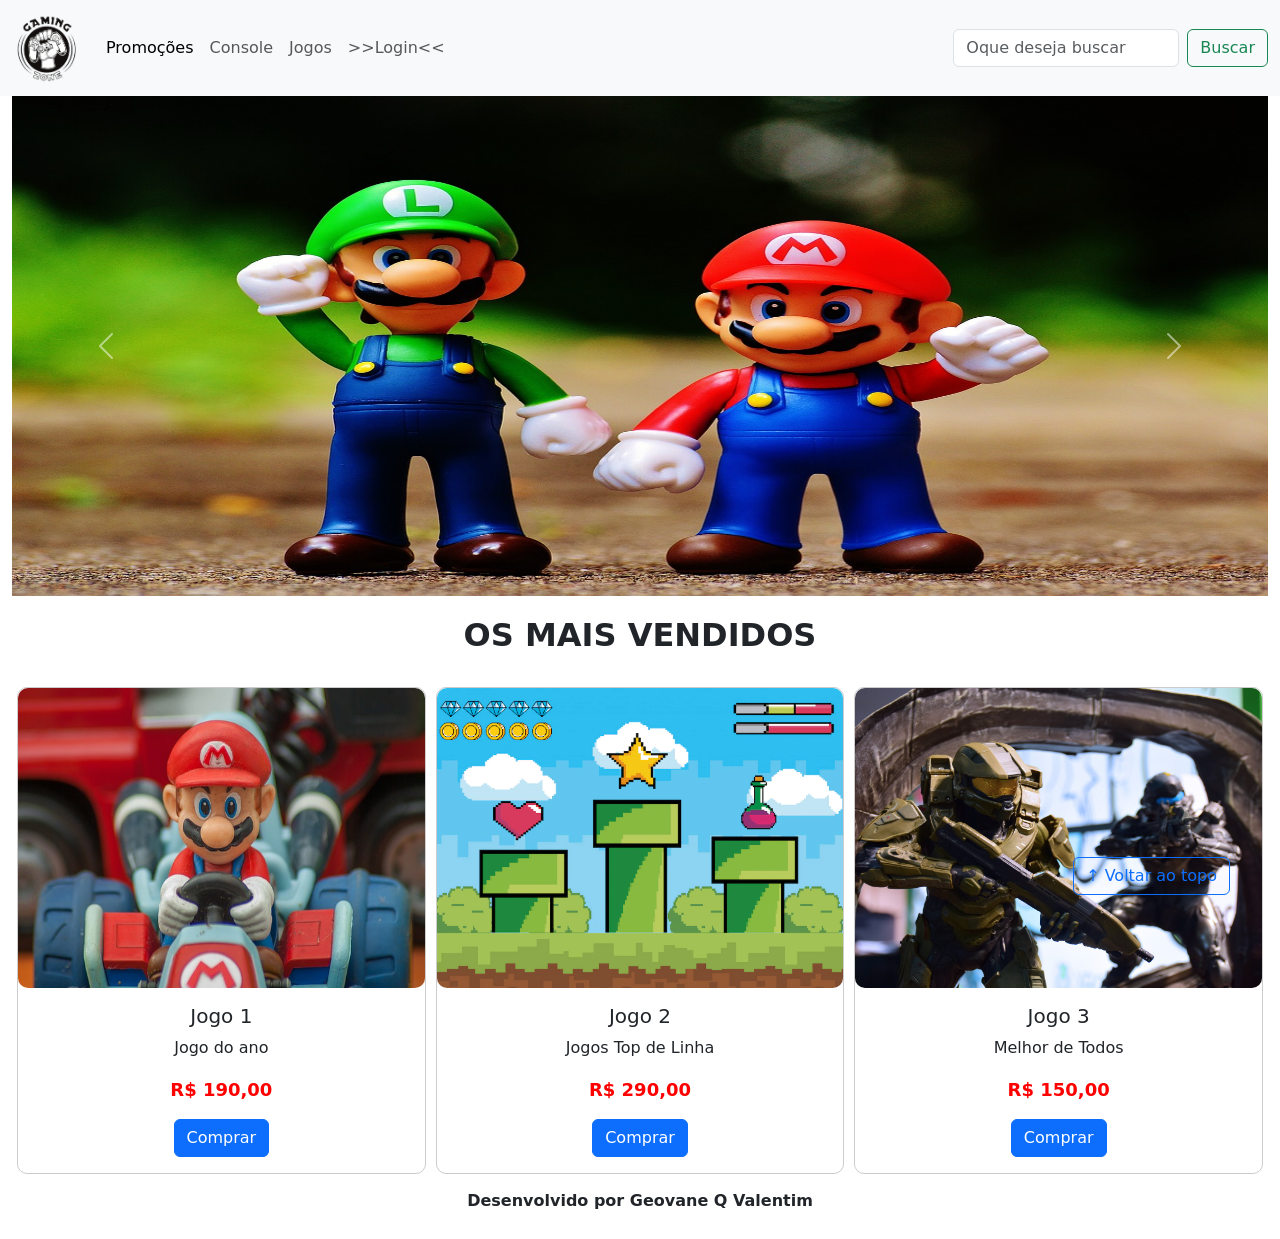
<file: index.html>
<!DOCTYPE html>
<html lang="pt-br">

<head>
  <meta charset="UTF-8">
  <meta http-equiv="X-UA-Compatible" content="IE=edge">
  <meta name="viewport" content="width=device-width, initial-scale=1.0">
  <title>LH Games</title>

  <link href="https://cdn.jsdelivr.net/npm/bootstrap@5.2.2/dist/css/bootstrap.min.css" rel="stylesheet"
    integrity="sha384-Zenh87qX5JnK2Jl0vWa8Ck2rdkQ2Bzep5IDxbcnCeuOxjzrPF/et3URy9Bv1WTRi" crossorigin="anonymous">

  <link rel="stylesheet" href="css/estilo.css">



</head>

<body>
  <header>
    <nav class="navbar navbar-expand-lg bg-body-tertiary">
      <div class="container-fluid">
        <a class="navbar-brand" href="index.html"><img src="img/logo.png" alt="logotipo"></a>
        <button class="navbar-toggler" type="button" data-bs-toggle="collapse" data-bs-target="#navbarSupportedContent" aria-controls="navbarSupportedContent" aria-expanded="false" aria-label="Toggle navigation">
          <span class="navbar-toggler-icon"></span>
        </button>
        <div class="collapse navbar-collapse" id="navbarSupportedContent">
          <ul class="navbar-nav me-auto mb-2 mb-lg-0">
            <li class="nav-item">
              <a class="nav-link active" aria-current="page" href="#">Promoções</a>
            </li>
            <li class="nav-item">
              <a class="nav-link" href="#">Console</a>
            </li>
            <li class="nav-item">
              <a class="nav-link" href="#">Jogos</a>
            </li>
            <li class="nav-item">
              <a class="nav-link" href="login.html">>>Login<<</a>
            </li>
          </ul>
          <form class="d-flex" role="search">
            <input class="form-control me-2" type="search" placeholder="Oque deseja buscar" aria-label="Search">
            <button class="btn btn-outline-success" type="submit">Buscar</button>
          </form>
        </div>
      </div>
    </nav>
  </header>

  <main>
    <section id="section-banners" class="container-fluid">
      <div id="carouselExample" class="carousel slide">
        <div class="carousel-inner">
          <div class="carousel-item active">
            <img src="img/mario-1557975_1280.jpg" class="d-block w-100" alt="Venha comprar em nossa loja">
          </div>
          <div class="carousel-item">
            <img src="img/toys-2791661_1280.jpg" class="d-block w-100" alt="Promoção de produtos">
          </div>
          <div class="carousel-item">
            <img src="img/banner3.PNG" class="d-block w-100" alt="varias novidades">
          </div>
        </div>
        <button class="carousel-control-prev" type="button" data-bs-target="#carouselExample" data-bs-slide="prev">
          <span class="carousel-control-prev-icon" aria-hidden="true"></span>
          <span class="visually-hidden">Previous</span>
        </button>
        <button class="carousel-control-next" type="button" data-bs-target="#carouselExample" data-bs-slide="next">
          <span class="carousel-control-next-icon" aria-hidden="true"></span>
          <span class="visually-hidden">Next</span>
        </button>
      </div>
      

    </section>
    <section id="section-vendidos" class="container-fluid">

      <h2>OS MAIS VENDIDOS</h2>

      <div class="card-group">
        <div class="card" style="width: 18rem;">
          <img src="img/pilot-3359860_640.jpg" class="card-img-top" alt="Jogo de aventura">
          <div class="card-body">
            <h5 class="card-title">Jogo 1</h5>
            <p class="card-text">Jogo do ano</p>
            <p class="preco">R$ 190,00</p>
            <a href="#" class="btn btn-primary">Comprar</a>
          </div>
        </div>
        <div class="card" style="width: 18rem;">
          <img src="img/jogo2.PNG" class="card-img-top" alt="Jogo de Corrida">
          <div class="card-body">
            <h5 class="card-title">Jogo 2</h5>
            <p class="card-text">Jogos Top de Linha</p>
            <p class="preco">R$ 290,00</p>
            <a href="#" class="btn btn-primary">Comprar</a>
          </div>
        </div>
        <div class="card" style="width: 18rem;">
          <img src="img/toys-2791661_1280.jpg" class="card-img-top" alt="Jogo de aventura">
          <div class="card-body">
            <h5 class="card-title">Jogo 3</h5>
            <p class="card-text">Melhor de Todos</p>
            <p class="preco">R$ 150,00</p>
            <a href="#" class="btn btn-primary">Comprar</a>
          </div>
        </div>
      </div>

     
    </div>
    </section>


  </main>

  <footer>
    <p>Desenvolvido por Geovane Q Valentim</p>
    
  </footer>

  <button id="voltar-topo" type="button" class="btn btn-outline-primary" onclick="topo()">&uarr; Voltar ao topo</button>

  <script src="js/script.js"></script>
  <script src="https://cdn.jsdelivr.net/npm/bootstrap@5.2.2/dist/js/bootstrap.bundle.min.js"
    integrity="sha384-OERcA2EqjJCMA+/3y+gxIOqMEjwtxJY7qPCqsdltbNJuaOe923+mo//f6V8Qbsw3"
    crossorigin="anonymous"></script>

</body>

</html>
</file>
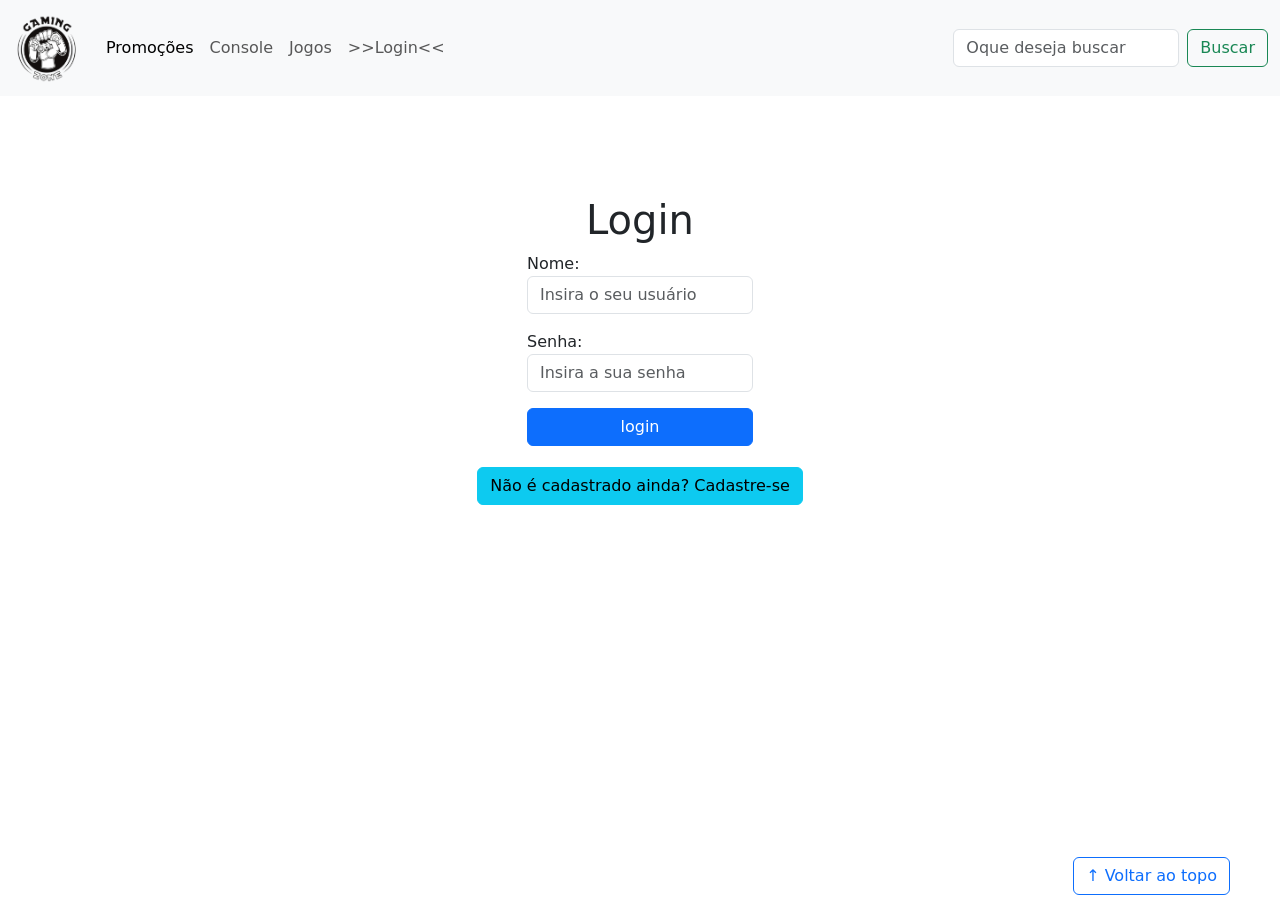
<file: login.html>
<!DOCTYPE html>
<html lang="pt-br">

<head>
    <meta charset="UTF-8">
    <meta http-equiv="X-UA-Compatible" content="IE=edge">
    <meta name="viewport" content="width=device-width, initial-scale=1.0">
    <title>LH Games - login</title>
    <link href="https://cdn.jsdelivr.net/npm/bootstrap@5.2.2/dist/css/bootstrap.min.css" rel="stylesheet"
        integrity="sha384-Zenh87qX5JnK2Jl0vWa8Ck2rdkQ2Bzep5IDxbcnCeuOxjzrPF/et3URy9Bv1WTRi" crossorigin="anonymous">
    <link rel="stylesheet" href="css/estilo.css">
</head>

<body>
    <header>
        <nav class="navbar navbar-expand-lg bg-body-tertiary">
            <div class="container-fluid">
              <a class="navbar-brand" href="index.html"><img src="img/logo.png" alt="logotipo"></a>
              <button class="navbar-toggler" type="button" data-bs-toggle="collapse" data-bs-target="#navbarSupportedContent" aria-controls="navbarSupportedContent" aria-expanded="false" aria-label="Toggle navigation">
                <span class="navbar-toggler-icon"></span>
              </button>
              <div class="collapse navbar-collapse" id="navbarSupportedContent">
                <ul class="navbar-nav me-auto mb-2 mb-lg-0">
                  <li class="nav-item">
                    <a class="nav-link active" aria-current="page" href="#">Promoções</a>
                  </li>
                  <li class="nav-item">
                    <a class="nav-link" href="#">Console</a>
                  </li>
                  <li class="nav-item">
                    <a class="nav-link" href="#">Jogos</a>
                  </li>
                  <li class="nav-item">
                    <a class="nav-link" href="login.html">>>Login<<</a>
                  </li>
                </ul>
                <form class="d-flex" role="search">
                  <input class="form-control me-2" type="search" placeholder="Oque deseja buscar" aria-label="Search">
                  <button class="btn btn-outline-success" type="submit">Buscar</button>
                </form>
              </div>
            </div>
          </nav>  
    </header>

    <main>
        <section id="section-login">
            <h1>Login</h1>
            <div class="d-flex justify-content-center">
                <form method="post" action="" id="login">
                    <p>
                        <label for="usuario">Nome: </label>
                        <input id="usuario" name="usuario" required="required" type="text"
                            placeholder="Insira o seu usuário" class="form-control" />
                    </p>
                    <p>
                        <label for="senha">Senha: </label>
                        <input id="senha" name="senha" required="required" type="password"
                            placeholder="Insira a sua senha" class="form-control" />
                    </p>
                    <p>
                        <input type="button" value="login" class="btn btn-primary" id="bt-login" onclick="login()" />
                    </p>
                </form>
            </div>
        </section>

        <section id="section-cadastro">
            <div id="botao-cadastrar">
                <button type="button" class="btn btn-info">Não é cadastrado ainda? Cadastre-se</button>
            </div>
            <div id="form-cadastrar">

                <h1>Criar minha conta</h1>
                <p>Informe os seus dados abaixo para criar sua conta.</p>

                <div class="d-flex justify-content-center">
                    <form method="post" action="" id="login">
                        <p>
                            <label for="usuario">Usuário: </label>
                            <input id="usuario" name="usuario" required="required" type="text"
                                placeholder="ex. nome de usuário" class="form-control" />
                        </p>
                        <p>
                            <label for="email">E-mail: </label>
                            <input id="email" name="email" required="required" type="email"
                                placeholder="seu@email.com.br" class="form-control" />
                        </p>
                        <p>
                            <label for="senha">Senha: </label>
                            <input id="senha" name="senha" required="required" type="password"
                                placeholder="mínimo de 6 caracteres" class="form-control" />
                        </p>
                        <p>
                            <input type="button" value="Cadastrar" class="btn btn-primary" id="bt-cadastrar"
                                onclick="cadastro()" />
                        </p>
                    </form>
                </div>

            </div>
        </section>

    </main>



    <footer>
        <p></p>
    </footer>

    <button id="voltar-topo" type="button" class="btn btn-outline-primary" onclick="topo()">&uarr; Voltar ao topo</button>

    <script src="https://cdn.jsdelivr.net/npm/bootstrap@5.2.2/dist/js/bootstrap.bundle.min.js"
        integrity="sha384-OERcA2EqjJCMA+/3y+gxIOqMEjwtxJY7qPCqsdltbNJuaOe923+mo//f6V8Qbsw3"
        crossorigin="anonymous"></script>
    <script src="js/script.js"></script>

    <script src="https://code.jquery.com/jquery-3.6.1.js"
        integrity="sha256-3zlB5s2uwoUzrXK3BT7AX3FyvojsraNFxCc2vC/7pNI=" crossorigin="anonymous"></script>
    <script type="text/javascript" src="js/jquery-script.js"></script>

</body>

</html>
</file>
<file: css/estilo.css>
/*cabeçalho*/
header img{
    height: 70px;
    width: 70px;
}

/*Conteudo principal*/
main {
    min-height: 500px;
}

/*banner*/
#section-banners img {
    height: 500px;
}
/*Produtos vendidos*/
#section-vendidos {
    text-align: center;
}

#section-vendidos h2 {
    font-weight: bold;
    padding: 20px;
}

#section-vendidos img {
    height: 300px;
    border-radius: 10px;
}

#section-vendidos .card {
    margin: 5px;
    border: 1px solid #ccc;
    border-radius: 10px;
}

#section-vendidos .preco {
    color: red;
    font-size: 18px;
    font-weight: bold;
}

/*Rodapé*/
footer {
    text-align: center;
}

footer p {
    font-weight: bold;
    padding: 10px;
}

/*Botão Voltar topo*/
#voltar-topo {
    position: fixed;
    bottom: 5px;
    right: 50px;
}

/* página de login  */
#section-login{
    margin-top: 100px;
}

#section-login h1{
    text-align: center;
}

#section-login input{
    width: 100%;
}

/* Formulário de cadastro*/
#section-cadastro{
    padding: 5px;
    text-align: center;
    background-color: #fff;
}

#form-cadastrar {
    padding: 50px;
    display: none;
}
</file>
